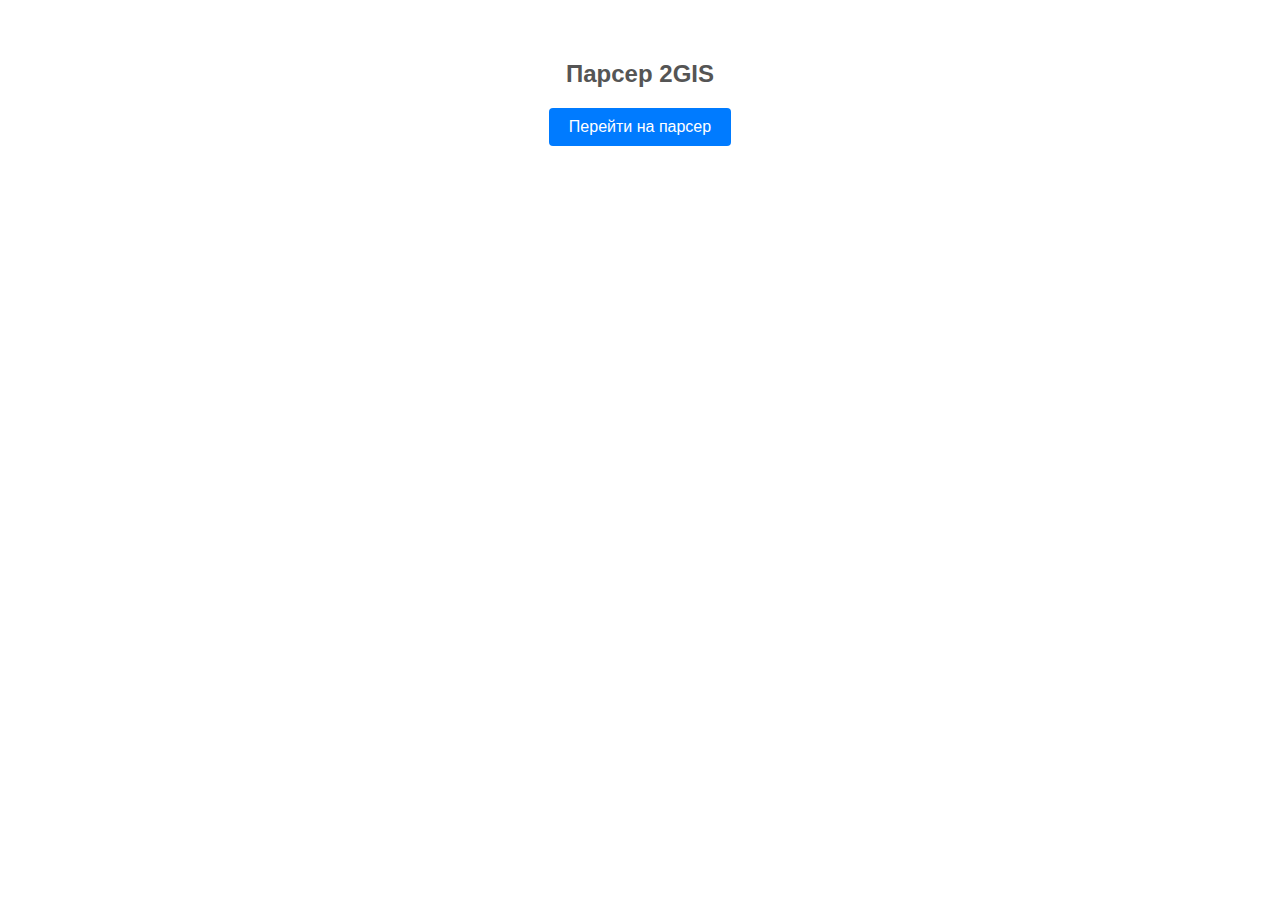
<file: SITE_V3/templates/index.html>
<!DOCTYPE html>
<html lang="ru">
<head>
    <meta charset="UTF-8">
    <meta name="viewport" content="width=device-width, initial-scale=1.0">
    <title>Перейти в рассылку</title>
    <style>
    body {
        font-family: Arial, sans-serif;
 /* Замените background.jpg на имя файла вашей картинки */
        background-size: cover;
        background-repeat: no-repeat;
        background-position: center;
        margin: 0;
        padding: 20px;
    }

        h1 {
            color: #333;
            text-align: center;
        }

        form {
            background: #fff;
            padding: 20px;
            border-radius: 8px;
            box-shadow: 0 2px 10px rgba(0, 0, 0, 0.1);
            max-width: 400px;
            margin: 20px auto;
        }

        label {
            display: block;
            margin-bottom: 8px;
            font-weight: bold;
        }

        input[type="text"] {
            width: 100%;
            padding: 10px;
            margin-bottom: 15px;
            border: 1px solid #000000;
            border-radius: 4px;
            box-sizing: border-box;
        }

        input[type="submit"] {
            background-color: #5cb85c;
            color: white;
            padding: 10px;
            border: none;
            border-radius: 4px;
            cursor: pointer;
            width: 100%;
            font-size: 16px;
        }

        input[type="submit"]:hover {
            background-color: #4cae4c;
        }

        h2 {
            text-align: center;
            margin-top: 40px;
            color: #555;
        }

        a {
            display: block;
            text-align: center;
            margin-top: 20px;
            text-decoration: none;
        }

        button {
            background-color: #007bff;
            color: white;
            padding: 10px 20px;
            border: none;
            border-radius: 4px;
            cursor: pointer;
            font-size: 16px;
        }

        button:hover {
            background-color: #0056b3;
        }
    </style>
</head>
<!-- <body>
    <h1>Рассылка Telegram</h1>
    <form method="POST" action="/login">
        <label for="api_id">API ID:</label>
        <input type="text" id="api_id" name="api_id" required>

        <label for="api_hash">API Hash:</label>
        <input type="text" id="api_hash" name="api_hash" required>

        <label for="phone_number">Номер телефона:</label>
        <input type="text" id="phone_number" name="phone_number" required>

        <input type="submit" value="Перейти в рассылку">
    </form> -->
    <h2>Парсер 2GIS</h2>
    <a href="/parse">
        <button>Перейти на парсер</button>
    </a>
</body>
</html>
</file>
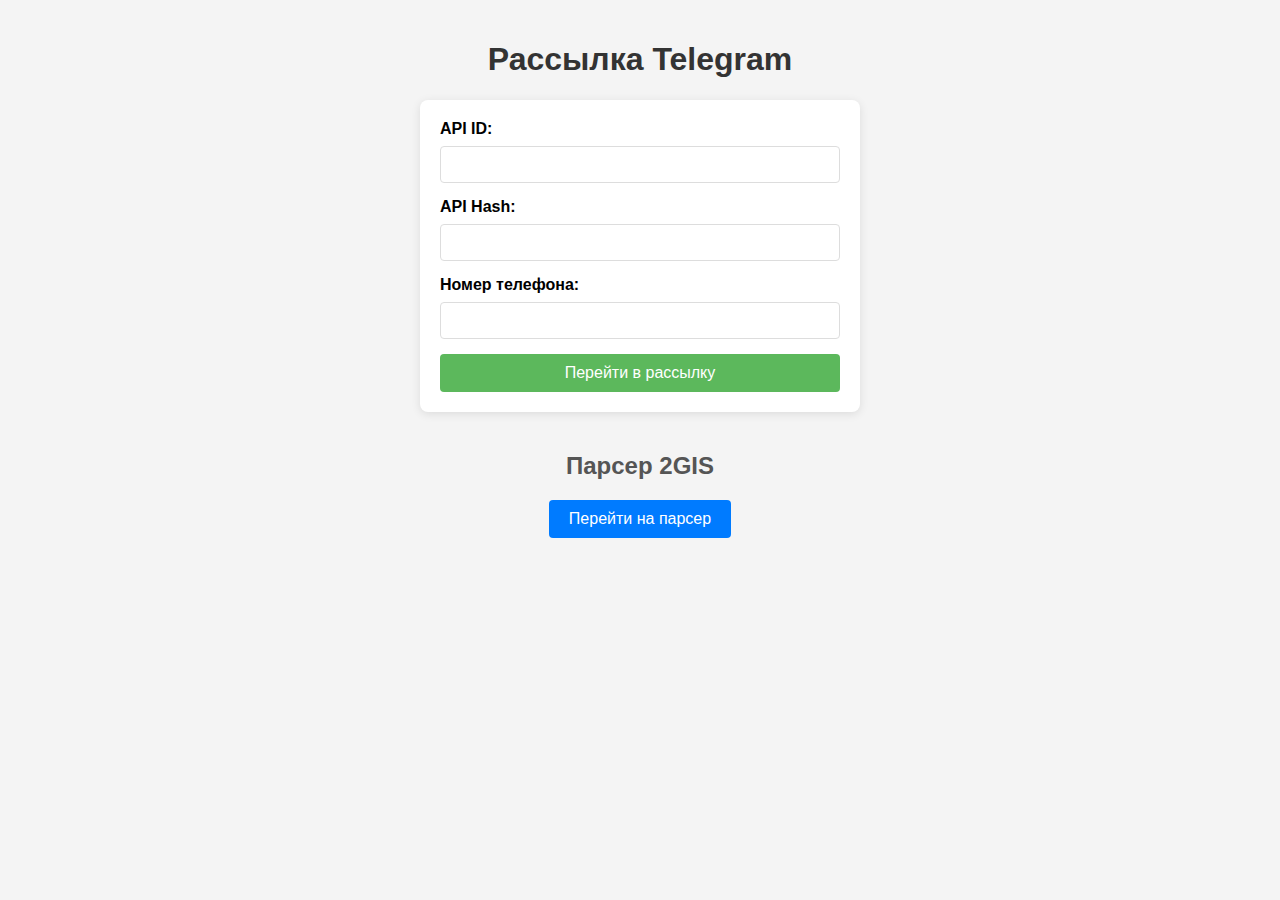
<file: SITE_V3/output/app/_internal/templates/index.html>
<!DOCTYPE html>
<html lang="ru">
<head>
    <meta charset="UTF-8">
    <meta name="viewport" content="width=device-width, initial-scale=1.0">
    <title>Перейти в рассылку</title>
    <style>
        body {
            font-family: Arial, sans-serif;
            background-color: #f4f4f4;
            margin: 0;
            padding: 20px;
        }

        h1 {
            color: #333;
            text-align: center;
        }

        form {
            background: #fff;
            padding: 20px;
            border-radius: 8px;
            box-shadow: 0 2px 10px rgba(0, 0, 0, 0.1);
            max-width: 400px;
            margin: 20px auto;
        }

        label {
            display: block;
            margin-bottom: 8px;
            font-weight: bold;
        }

        input[type="text"] {
            width: 100%;
            padding: 10px;
            margin-bottom: 15px;
            border: 1px solid #ddd;
            border-radius: 4px;
            box-sizing: border-box;
        }

        input[type="submit"] {
            background-color: #5cb85c;
            color: white;
            padding: 10px;
            border: none;
            border-radius: 4px;
            cursor: pointer;
            width: 100%;
            font-size: 16px;
        }

        input[type="submit"]:hover {
            background-color: #4cae4c;
        }

        h2 {
            text-align: center;
            margin-top: 40px;
            color: #555;
        }

        a {
            display: block;
            text-align: center;
            margin-top: 20px;
            text-decoration: none;
        }

        button {
            background-color: #007bff;
            color: white;
            padding: 10px 20px;
            border: none;
            border-radius: 4px;
            cursor: pointer;
            font-size: 16px;
        }

        button:hover {
            background-color: #0056b3;
        }
    </style>
</head>
<body>
    <h1>Рассылка Telegram</h1>
    <form method="POST" action="/login">
        <label for="api_id">API ID:</label>
        <input type="text" id="api_id" name="api_id" required>

        <label for="api_hash">API Hash:</label>
        <input type="text" id="api_hash" name="api_hash" required>

        <label for="phone_number">Номер телефона:</label>
        <input type="text" id="phone_number" name="phone_number" required>

        <input type="submit" value="Перейти в рассылку">
    </form>
    <h2>Парсер 2GIS</h2>
    <a href="/parse">
        <button>Перейти на парсер</button>
    </a>
</body>
</html>
</file>
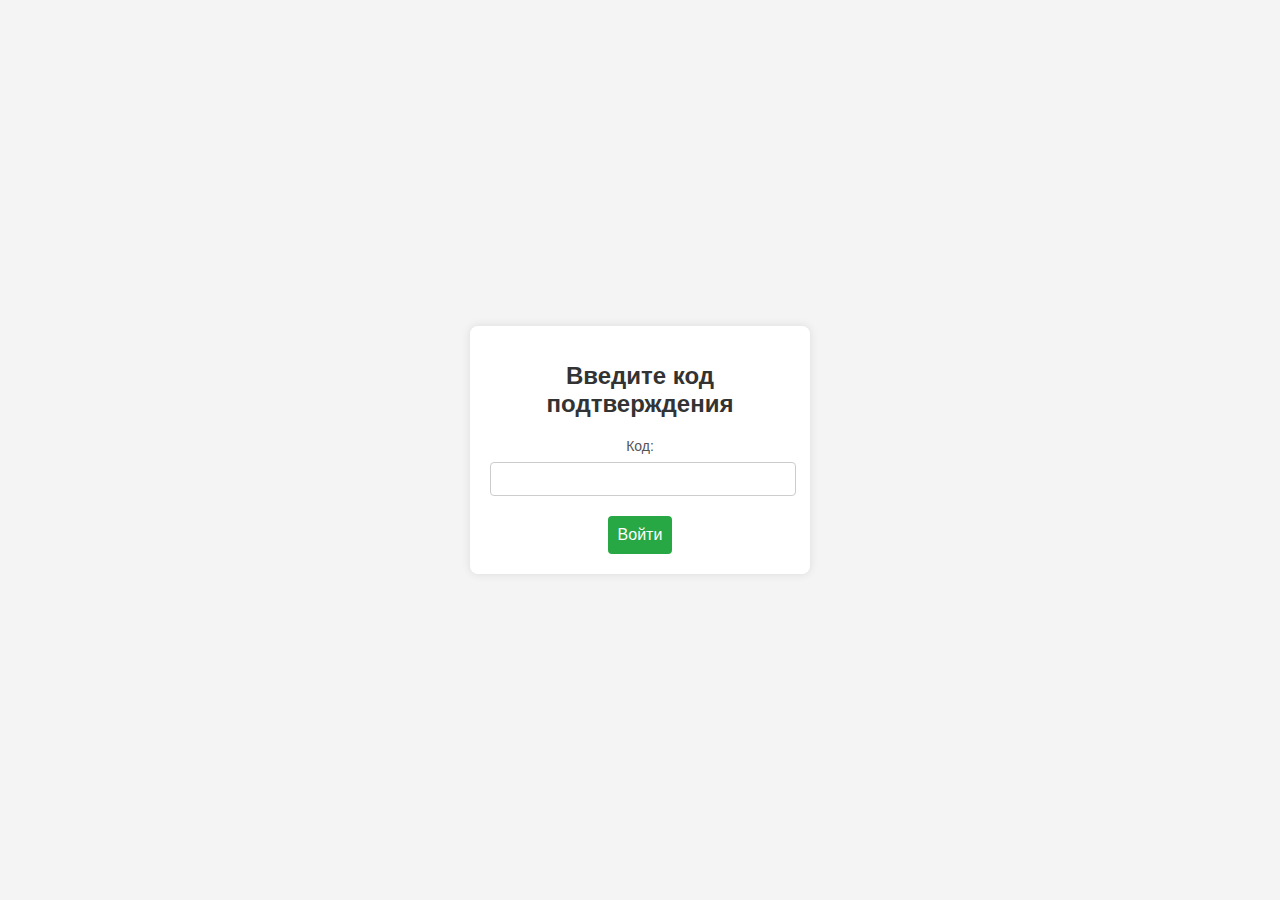
<file: SITE_V3/templates/enter_code.html>
<!DOCTYPE html>
<html lang="ru">
<head>
    <meta charset="UTF-8">
    <meta name="viewport" content="width=device-width, initial-scale=1.0">
    <title>Введите код подтверждения</title>
    <style>
        body {
            font-family: Arial, sans-serif;
            background-color: #f4f4f4;
            margin: 0;
            padding: 0;
            display: flex;
            justify-content: center;
            align-items: center;
            height: 100vh;
        }
        .container {
            background-color: white;
            border-radius: 8px;
            box-shadow: 0 0 10px rgba(0, 0, 0, 0.1);
            padding: 20px;
            width: 300px;
            text-align: center;
        }
        h1 {
            font-size: 24px;
            margin-bottom: 20px;
            color: #333;
        }
        label {
            display: block;
            margin-bottom: 8px;
            font-size: 14px;
            color: #555;
        }
        input[type="text"] {
            width: 100%;
            /* padding: 10px; */
            margin-bottom: 20px;
            border: 1px solid #ccc;
            border-radius: 4px;
            font-size: 16px;
            height: 30px;
        }
        input[type="submit"] {
            background-color: #28a745;
            color: white;
            border: none;
            border-radius: 4px;
            padding: 10px;
            cursor: pointer;
            font-size: 16px;
            transition: background-color 0.3s;
        }
        input[type="submit"]:hover {
            background-color: #218838;
        }
    </style>
</head>
<body>
    <div class="container">
        <h1>Введите код подтверждения</h1>
        <form method="POST" action="/enter_code">
            <label for="code">Код:</label>
            <input type="text" id="code" name="code" required>
            <input type="submit" value="Войти">
        </form>
    </div>
</body>
</html>
</file>
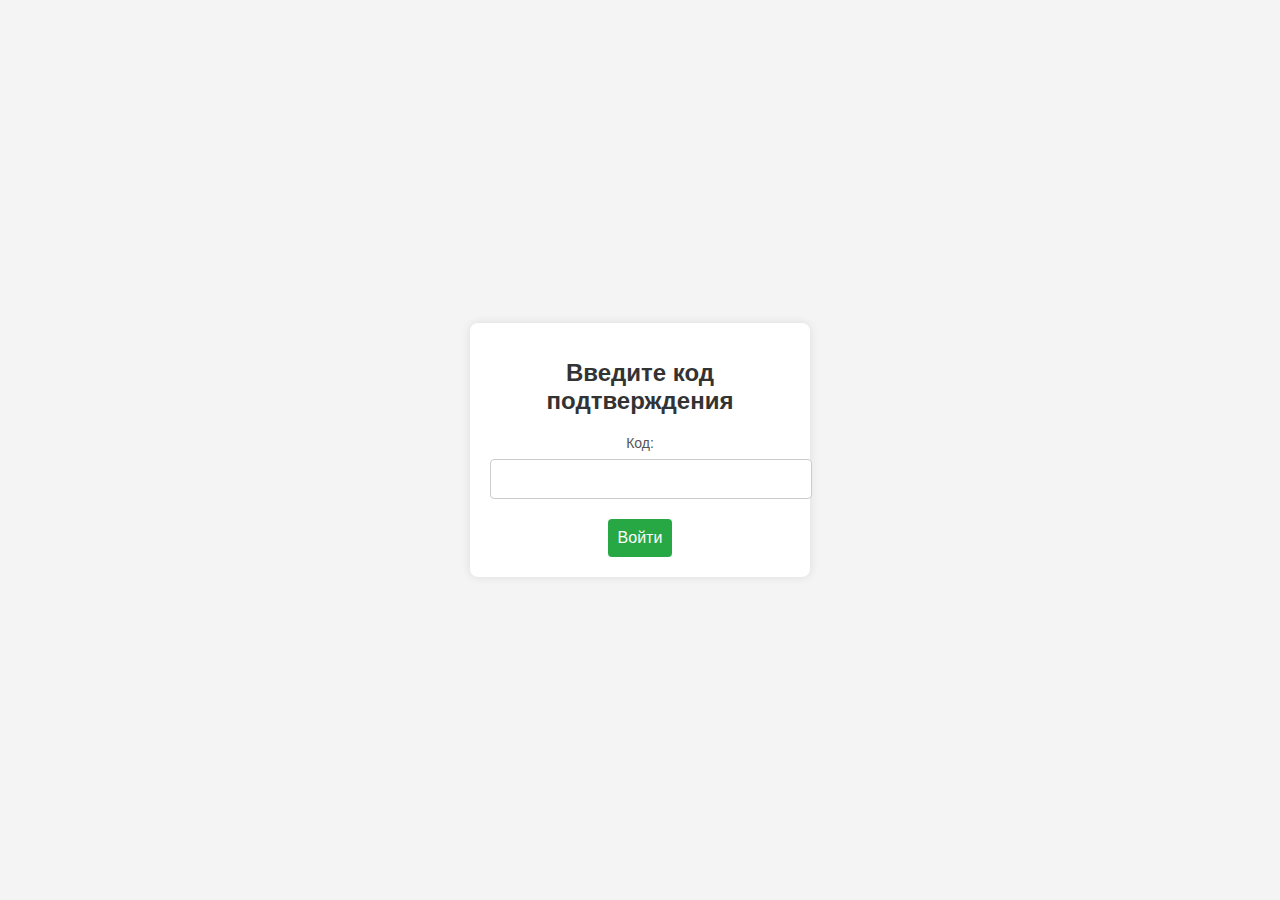
<file: SITE_V3/output/app/_internal/templates/enter_code.html>
<!DOCTYPE html>
<html lang="ru">
<head>
    <meta charset="UTF-8">
    <meta name="viewport" content="width=device-width, initial-scale=1.0">
    <title>Введите код подтверждения</title>
    <style>
        body {
            font-family: Arial, sans-serif;
            background-color: #f4f4f4;
            margin: 0;
            padding: 0;
            display: flex;
            justify-content: center;
            align-items: center;
            height: 100vh;
        }
        .container {
            background-color: white;
            border-radius: 8px;
            box-shadow: 0 0 10px rgba(0, 0, 0, 0.1);
            padding: 20px;
            width: 300px;
            text-align: center;
        }
        h1 {
            font-size: 24px;
            margin-bottom: 20px;
            color: #333;
        }
        label {
            display: block;
            margin-bottom: 8px;
            font-size: 14px;
            color: #555;
        }
        input[type="text"] {
            width: 100%;
            padding: 10px;
            margin-bottom: 20px;
            border: 1px solid #ccc;
            border-radius: 4px;
            font-size: 16px;
        }
        input[type="submit"] {
            background-color: #28a745;
            color: white;
            border: none;
            border-radius: 4px;
            padding: 10px;
            cursor: pointer;
            font-size: 16px;
            transition: background-color 0.3s;
        }
        input[type="submit"]:hover {
            background-color: #218838;
        }
    </style>
</head>
<body>
    <div class="container">
        <h1>Введите код подтверждения</h1>
        <form method="POST" action="/enter_code">
            <label for="code">Код:</label>
            <input type="text" id="code" name="code" required>
            <input type="submit" value="Войти">
        </form>
    </div>
</body>
</html>
</file>
